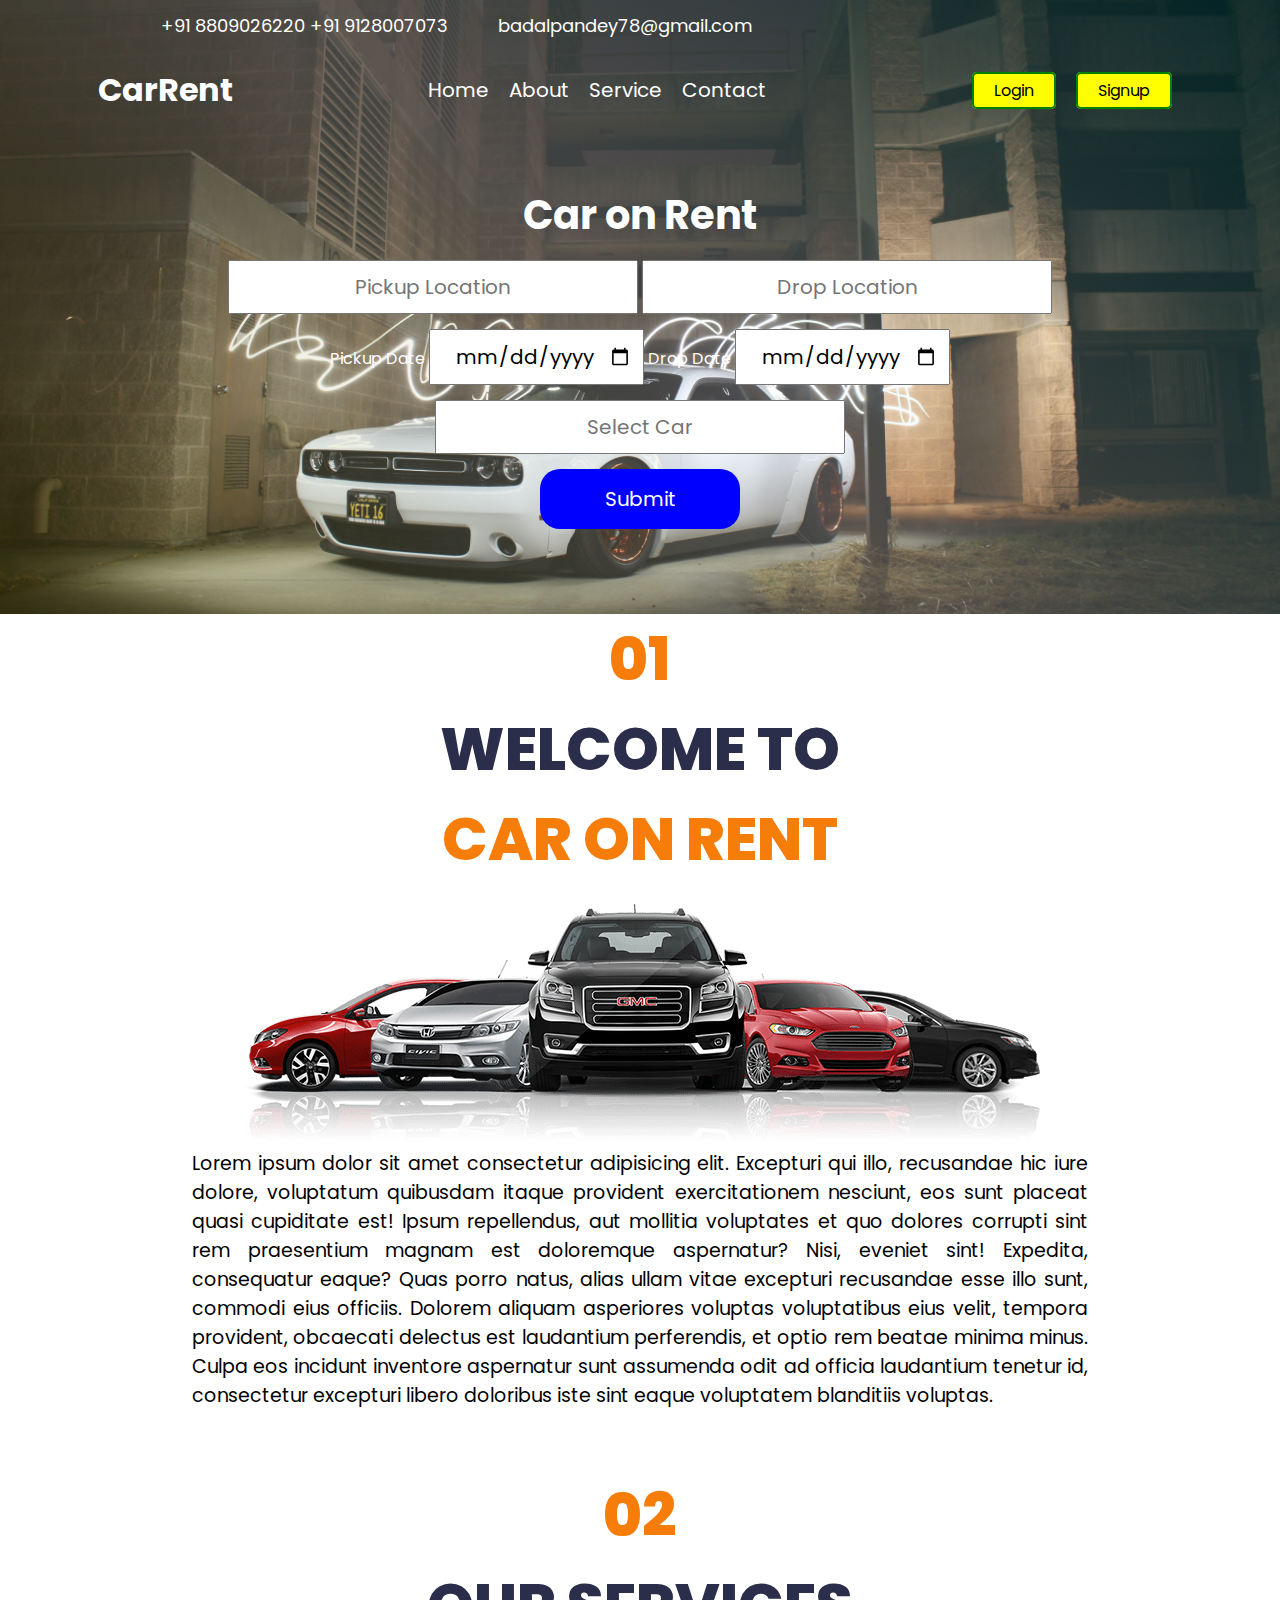
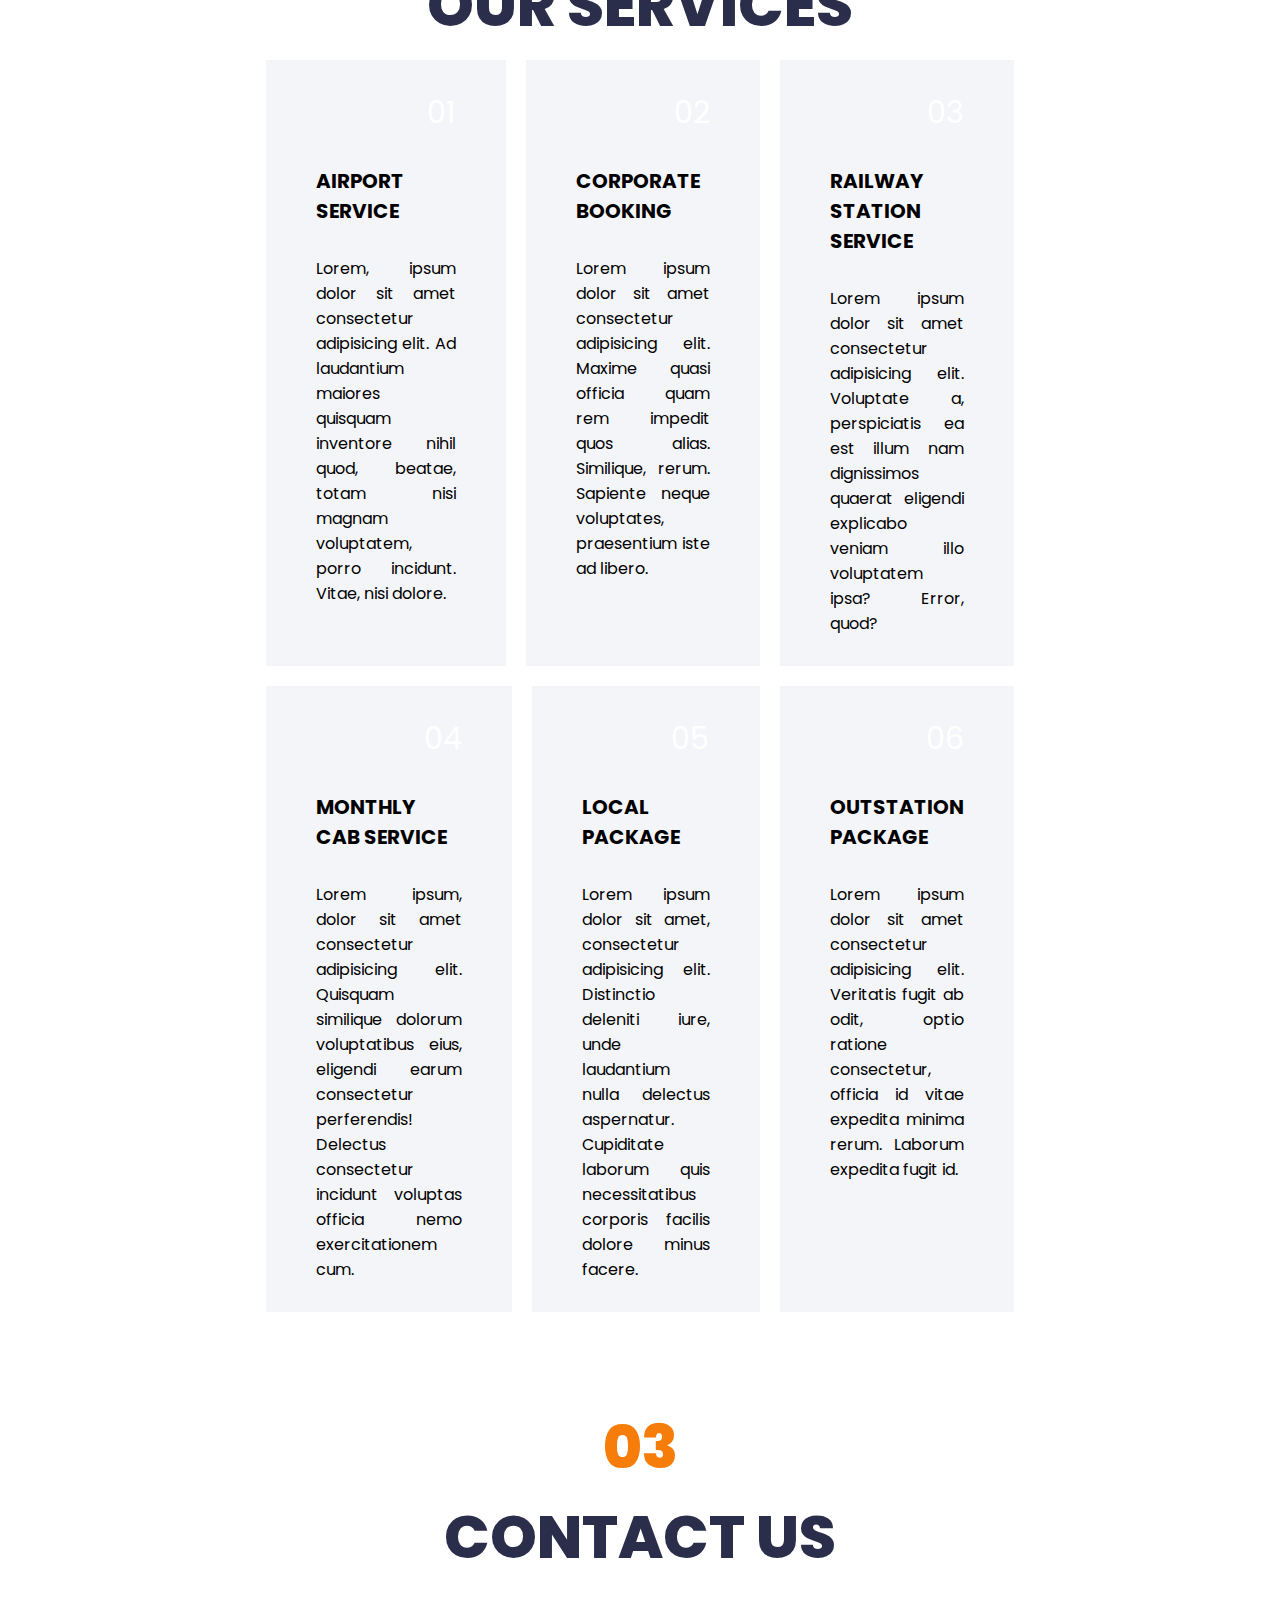
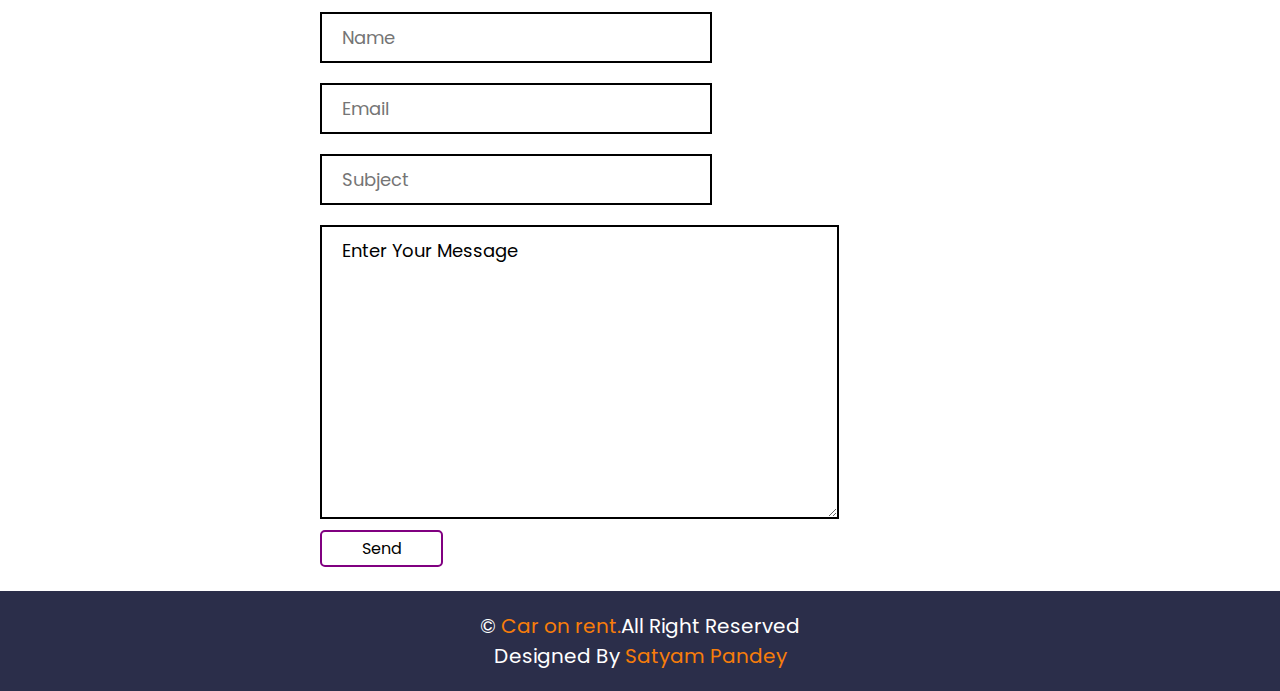
<file: index.html>
<!DOCTYPE html>
<html lang="en">

<head>
    <meta charset="UTF-8">
    <meta name="viewport" content="width=device-width, initial-scale=1.0">
    <!-- Fontawesome CDN Link-->
    <link rel="stylesheet" href="https://cdnjs.cloudflare.com/ajax/libs/font-awesome/6.4.2/css/all.min.css"
        integrity="sha512-z3gLpd7yknf1YoNbCzqRKc4qyor8gaKU1qmn+CShxbuBusANI9QpRohGBreCFkKxLhei6S9CQXFEbbKuqLg0DA=="
        crossorigin="anonymous" referrerpolicy="no-referrer" />
    <!-- End Fontawesome CDN Link-->
    <link rel="stylesheet" href="./css/style.css">
    <title>Car on Rent</title>
</head>

<body>
    <header>
        <div class="head-container">
            <!--Header Social Media Container-->
            <div class="s-m-container"> <!-- s-m => Social Media-->
                <div class="s-m">
                    <div class="left-s-m">
                        <div class="phone-number">
                            <i class="fa-solid fa-phone"></i>
                            <p class="dail-number">
                                <span class="c-n num1">+91 8809026220</span>
                                <span class="c-n num2">+91 9128007073</span>
                            </p>
                        </div>
                        <div class="email-contact-container">
                            <i class="fa-solid fa-envelope"></i>
                            <p class="email-contact">badalpandey78@gmail.com</p>
                        </div>
                    </div>
                    <div class="right-s-m">
                        <!-- s-m-i => Social Media Icon-->
                        <div class="s-m-i fb-icon">
                            <a href="#"><i class="fa-brands fa-facebook"></i></a>
                        </div>
                        <div class="s-m-i insta-icon">
                            <a href="#"><i class="fa-brands fa-instagram"></i></a>
                        </div>
                        <div class="s-m-i linkedin-icon">
                            <a href="#"><i class="fa-brands fa-linkedin"></i></a>
                        </div>
                        <div class="s-m-i twitter-icon">
                            <a href="#"><i class="fa-brands fa-twitter"></i></a>
                        </div>
                    </div>
                </div>
            </div>
            <!--End Header Social Media Container-->

            <!-- Header Logo and Login -->
            <div class="l-s-container"> <!-- l=> Logo && s => Signin-->
                <div class="l-s">
                    <div class="logo">
                        <h1 class="logo-submit">CarRent</h1>
                    </div>
                    <nav class="navmenu">
                        <ul class="navbar">
                            <li class="nav-item"><a href="#home" class="nav-link">Home</a></li>
                            <li class="nav-item"><a href="#about" class="nav-link">About</a></li>
                            <li class="nav-item"><a href="#service" class="nav-link">Service</a></li>
                            <li class="nav-item"><a href="#contact" class="nav-link">Contact</a></li>
                        </ul>
                    </nav>
                    <div class="l-s-btn">
                        <div class="login-btn-container">
                            <a href="./pages/login.html">Login</a>
                        </div>
                        <div class="signup-btn-container">
                            <a href="./pages/register.html">Signup</a>
                        </div>
                    </div>
                </div>
            </div>
            <!-- End Header Logo and Login -->
            <div class="search-container">
                <div class="inner-search-container">
                    <div class="caronrent-send-conatiner">
                        <h2 class="caronrent-text">Car on Rent </h2>
                    </div>
                    <div>
                        <input type="text" placeholder="Pickup Location">
                        <input type="text" placeholder="Drop Location">
                    </div>
                    <div>
                        <label for="date">Pickup Date</label>
                        <input type="date" placeholder="Pickup Date">

                        <label for="date">Drop Date</label>
                        <input type="date">
                    </div>
                    <div>
                        <input type="text" placeholder="Select Car">
                    </div>
                    <div>
                        <input type="submit" class="submit-btn">
                    </div>
                </div>
            </div>
        </div>
    </header>
    <main>
        <div class="main-container">
            <div class="about-conatiner" id="about">
                <div class="welcome-text-container">
                    <p class="welcome-text">
                        <span class="w-t-1">01</span>
                        <span class="w-t-2">Welcome to</span>
                        <span class="w-t-3">Car on Rent</span>
                    </p>
                </div>
                <div class="about-img-container">
                    <img src="./images/about.png" alt="Car Image" class="about-img">
                </div>
                <div class="about-desc-conatiner">
                    <div class="inner-about-desc">
                        <p class="about-detail">Lorem ipsum dolor sit amet consectetur adipisicing elit. Excepturi qui
                            illo,
                            recusandae hic iure dolore, voluptatum quibusdam itaque provident exercitationem nesciunt,
                            eos
                            sunt
                            placeat quasi cupiditate est! Ipsum repellendus, aut mollitia voluptates et quo dolores
                            corrupti
                            sint rem praesentium magnam est doloremque aspernatur? Nisi, eveniet sint! Expedita,
                            consequatur
                            eaque? Quas porro natus, alias ullam vitae excepturi recusandae esse illo sunt, commodi eius
                            officiis. Dolorem aliquam asperiores voluptas voluptatibus eius velit, tempora provident,
                            obcaecati
                            delectus est laudantium perferendis, et optio rem beatae minima minus. Culpa eos incidunt
                            inventore
                            aspernatur sunt assumenda odit ad officia laudantium tenetur id, consectetur excepturi
                            libero
                            doloribus iste sint eaque voluptatem blanditiis voluptas.
                        </p>
                    </div>
                </div>

            </div>
            <div class="service-container" id="service">
                <div class="serv-text-conatiner">
                    <p class="serv-text">
                        <span class="s-t-1">02</span>
                        <span class="s-t-2">Our Services</span>
                    </p>
                </div>
                <div class="serv-card-conatiner">
                    <div class="inner-serv-card-container">
                        <div class="serv-card-top">
                            <div class="s-c-t">
                                <div class="s-c-num">01</div>
                                <div class="s-c-head">AIRPORT SERVICE</div>
                                <div class="s-c-desc">Lorem, ipsum dolor sit amet consectetur adipisicing elit. Ad
                                    laudantium maiores quisquam inventore nihil quod, beatae, totam nisi magnam
                                    voluptatem, porro incidunt. Vitae, nisi dolore.
                                </div>
                            </div>
                            <div class="s-c-t">
                                <div class="s-c-num">02</div>
                                <div class="s-c-head">CORPORATE BOOKING</div>
                                <div class="s-c-desc">Lorem ipsum dolor sit amet consectetur adipisicing elit. Maxime
                                    quasi officia quam rem impedit quos alias. Similique, rerum. Sapiente neque
                                    voluptates, praesentium iste ad libero.

                                </div>
                            </div>
                            <div class="s-c-t">
                                <div class="s-c-num">03</div>
                                <div class="s-c-head">RAILWAY STATION SERVICE</div>
                                <div class="s-c-desc">Lorem ipsum dolor sit amet consectetur adipisicing elit. Voluptate
                                    a, perspiciatis ea est illum nam dignissimos quaerat eligendi explicabo veniam illo
                                    voluptatem ipsa? Error, quod?
                                </div>
                            </div>
                        </div>
                        <div class="serv-card-bottom">
                            <div class="s-c-b">
                                <div class="s-c-num">04</div>
                                <div class="s-c-head">MONTHLY CAB SERVICE</div>
                                <div class="s-c-desc">Lorem ipsum, dolor sit amet consectetur adipisicing elit. Quisquam
                                    similique dolorum voluptatibus eius, eligendi earum consectetur perferendis!
                                    Delectus consectetur incidunt voluptas officia nemo exercitationem cum.
                                </div>
                            </div>
                            <div class="s-c-b">
                                <div class="s-c-num">05</div>
                                <div class="s-c-head">LOCAL PACKAGE</div>
                                <div class="s-c-desc">Lorem ipsum dolor sit amet, consectetur adipisicing elit.
                                    Distinctio deleniti iure, unde laudantium nulla delectus aspernatur. Cupiditate
                                    laborum quis necessitatibus corporis facilis dolore minus facere.
                                </div>
                            </div>
                            <div class="s-c-b">
                                <div class="s-c-num">06</div>
                                <div class="s-c-head">OUTSTATION PACKAGE</div>
                                <div class="s-c-desc">Lorem ipsum dolor sit amet consectetur adipisicing elit. Veritatis
                                    fugit ab odit, optio ratione consectetur, officia id vitae expedita minima rerum.
                                    Laborum expedita fugit id.
                                </div>
                            </div>
                        </div>
                    </div>
                </div>
            </div>
            <div class="contact-form" id="contact">
                <div class="inner-contact-form">
                    <div class="contact-text-conatiner">
                        <p class="contact-text">
                            <span class="c-t-1">03</span>
                            <span class="c-t-2">Contact Us</span>
                        </p>
                    </div>
                    <form action="">
                        <div>
                            <input type="text" placeholder="Name">
                            <input type="text" placeholder="Email">
                        </div>
                        <div>
                            <input type="text" placeholder="Subject">
                        </div>
                        <div>
                            <textarea cols="30" rows="10">Enter Your Message</textarea>
                        </div>
                        <div class="send-btn-container">
                            <a href="#">Send</a>
                        </div>
                    </form>
                    
                </div>
            </div>
        </div>
    </main>
    <footer>
        <div class="foot-container">
            <div class="copyright">
                <p class="copyright-text">&copy; <span>Car on rent.</span>All Right Reserved</p>
                <p class="designed-by">
                    Designed By <span>Satyam Pandey</span>
                </p>
            </div>
        </div>
    </footer>
</body>

</html>
</file>
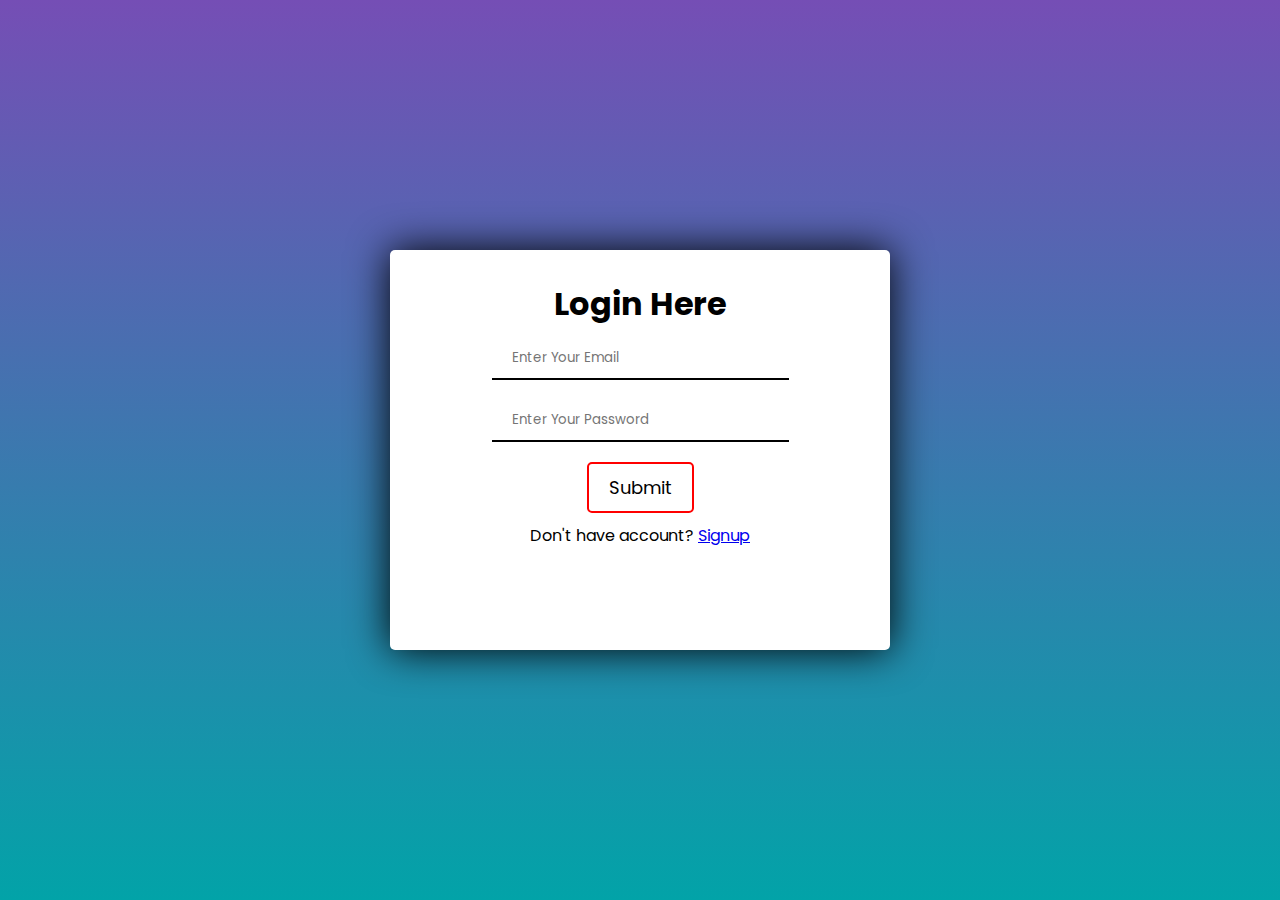
<file: pages/login.html>
<!DOCTYPE html>
<html lang="en">
<head>
    <meta charset="UTF-8">
    <meta name="viewport" content="width=device-width, initial-scale=1.0">
    <link rel="stylesheet" href="../css/login.css">
    <title>Login Page</title>
</head>
<body>
    <div class="login-main">
        <div class="login-container">
            <form action="" method="post" class="login-form">
                <div class="login-text-container">
                    <h1 class="login-text">Login Here</h1>
                </div>
                <div class="email">
                    <input type="email" name="email" id="email" placeholder="Enter Your Email">
                </div>
                <div class="email">
                    <input type="email" name="password" id="password" placeholder="Enter Your Password">
                </div>
                <div class="btn">
                    <input type="submit">
                </div>
                <div class="create-account">
                    <p class="crt-acc-text">Don't have account? <a href="../pages/register.html">Signup</a></p>
                </div>
            </form>
        </div>
    </div>
</body>
</html>
</file>
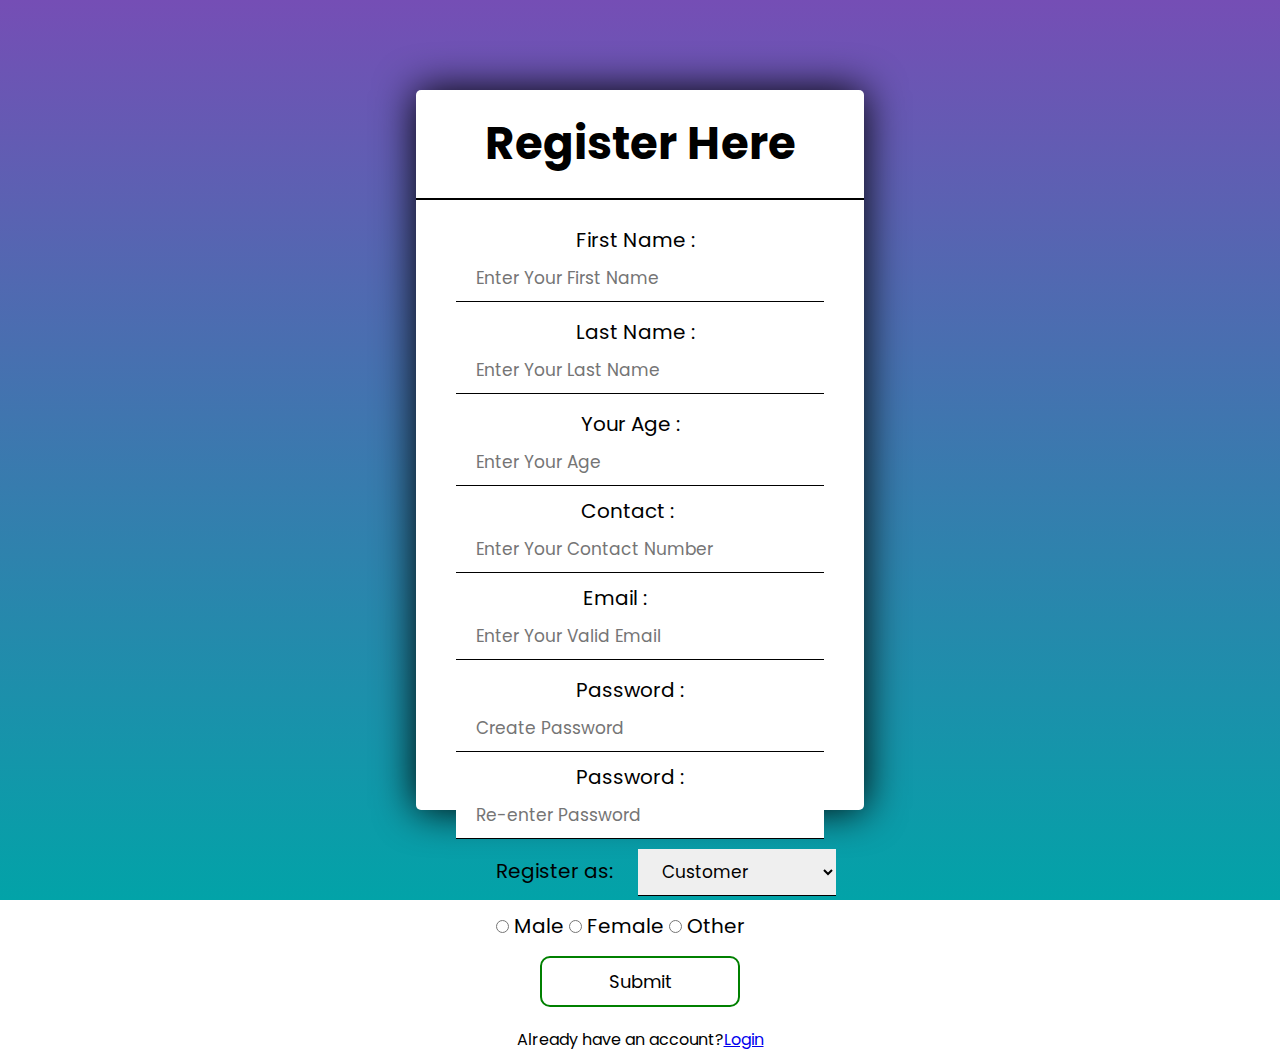
<file: pages/register.html>
<!DOCTYPE html>
<html lang="en">

<head>
    <meta charset="UTF-8">
    <meta name="viewport" content="width=device-width, initial-scale=1.0">
    <link rel="stylesheet" href="../css/register.css">
    <title>Registration</title>
</head>

<body>
    <div class="main">
        <div class="register-container">
            <div class="register-text-container">
                <h2 class="register-text">
                    Register Here
                </h2>
            </div>
            <form action="" method="post" id="form-register">
                <div class="fname">
                    <label for="fname">First Name : &nbsp;</label>
                    <input type="text" name="fname" id="fname" placeholder="Enter Your First Name" required>
                </div>
                <div class="lname">
                    <label for="lname">Last Name : &nbsp;</label>
                    <input type="text" name="lname" id="lname" placeholder="Enter Your Last Name" required>
                </div>
                <div class="age">

                    <label for="age">Your Age : &nbsp;&nbsp;&nbsp;</label>
                    <input type="text" name="age" id="age" placeholder="Enter Your Age" required>
                </div>
                <div class="mob-num">

                    <label for="contact">Contact : &nbsp;&nbsp;&nbsp;&nbsp;</label>
                    <input type="text" name="contact" id="contact" placeholder="Enter Your Contact Number" required>
                </div>
                <div class="email">
                    <label for="email">Email : &nbsp;&nbsp;&nbsp;&nbsp;&nbsp;&nbsp;&nbsp;&nbsp;&nbsp;</label>
                    <input type="email" name="email" id="email" placeholder="Enter Your Valid Email" required>
                </div>
                <div class="create-pass">
                    <label for="password">Password :&nbsp;&nbsp;&nbsp;&nbsp;</label>
                    <input type="password" name="password" id="password" placeholder="Create Password">
                </div>
                <div class="conf-pass">
                    <label for="c-password">Password :&nbsp;&nbsp;&nbsp;&nbsp;</label>
                    <input type="password" name="password" id="c-password" placeholder="Re-enter Password">
                </div>
                <div class="register-as">
                    <label for="cust-serv">Register as: &nbsp;&nbsp;&nbsp;</label>
                    <select name="cust-serv" id="cust-serv">
                        <option value="1">Customer</option>
                        <option value="2">Service Provider</option>
                    </select>
                </div>
                <div class="gender">
                    <input type="radio" name="gender" id="male" value="male">
                    <label for="male">Male</label>
                    <input type="radio" name="gender" id="female" value="female">
                    <label for="female">Female</label>
                    <input type="radio" name="gender" id="other" value="other">
                    <label for="other">Other</label>
                </div>
                <div class="btn">
                    <input type="submit" class="submit-btn">
                </div>
            </form>
            <div class="login">
                <p class="login-text">Already have an account?<a href="../pages/login.html">Login</a></p>
            </div>
        </div>
    </div>
</body>

</html>
</file>
<file: css/style.css>
@import url('https://fonts.googleapis.com/css2?family=Poppins:wght@300;400&display=swap');


* {
    margin: 0;
    padding: 0;
    box-sizing: border-box;
    font-family: 'Poppins', sans-serif;
}

a {
    text-decoration: none;
}

li {
    list-style: none;
}

.head-container {
    background: linear-gradient(45deg, rgba(121, 121, 19, 0.248), rgba(255, 255, 255, 0.258), rgba(4, 200, 207, 0.168)), url('../images/background\ car\ img.jpg');
    background-size: cover;
    background-repeat: no-repeat;
    background-position: center;
    color: white;
}

.s-m {
    height: 50px;
    /* background-color: red; */
}

.s-m,
.left-s-m,
.phone-number,
.email-contact-container,
.right-s-m {
    display: flex;
    justify-content: space-around;
    gap: 10px;
    align-items: center;
    font-size: 18px;
}

.left-s-m {
    gap: 40px;
}

.right-s-m {
    gap: 22px;
}

.fa-brands {
    color: white;
    font-size: 25px;
}

.l-s {
    height: 80px;
    /* background-color: green; */
    align-items: center;
    justify-content: center;
}

.l-s,
.navbar {
    display: flex;
    justify-content: space-around;
    text-align: center;
}

.navbar {
    gap: 20px;
}

.nav-link {
    color: white;
    font-size: 20px;
    transition: .5s ease-in-out;
}

.nav-link:hover {
    color: yellow;
}
.search-container{
    padding: 10px 0 40px 0 ;
}
.inner-search-container {
    margin: 45px;
    text-align: center;
    align-items: center;
}

.inner-search-container div {
    margin: 15px 20px;
}

.inner-search-container div input {
    padding: 10px;
    outline: none;
    text-align: center;
    font-size: 20px;
}

.inner-search-container div .submit-btn {
    outline: none;
    padding: 0px;
    height: 60px;
    width: 200px;
    border-radius: 20px;
    background: blue;
    color: white;
    border: none;
}

.inner-search-container .welcome-text-div {
    margin: 15px 0px;
    padding: 20px 0;
}

.caronrent-text{
    font-size: 40px;
}
.l-s-btn{
    display: flex;
}
.l-s-btn div a{
    padding: 5px 20px;
    margin: 0 10px ;
    border-radius: 5px;
    border: 2px solid green;
    color: black;
    background-color: yellow;
    transition: .5s ease-in-out;
}
.l-s-btn div a:hover{
    background-color: green;
    border: 2px solid yellow;
}

/* about section */
.welcome-text,.serv-text,.contact-text{
    display: flex;
    justify-content: center;
    align-items: center;
    flex-direction: column;
    text-transform: uppercase;
    font-weight: 800;
}
.w-t-1,.w-t-2,.w-t-3,.s-t-1,.s-t-2,.c-t-1,.c-t-2{
    font-size: 60px;
}
.w-t-1,.w-t-3,.s-t-1,.c-t-1{
    color: #F77D0A;
}
.w-t-2,.s-t-2,.c-t-2{
    color: #2B2E4A
}

.about-img-container{
    margin: 20px 0 0 0;
    text-align: center;
    /* background-color: pink; */
}
.about-img{
    text-align: center;
}
.inner-about-desc{
    width: 70%;
    margin: 0 auto;
}
.about-detail{
    font-size: 19px;
    text-align: justify;
}
/* End about section */


/* Service Section */
.service-container{
    padding: 30px 0 30px 0;
    margin: 30px 0 30px 0;
}
.inner-serv-card-container{
    width: 60%;
    margin: 0 auto;
}
.serv-card-top,.serv-card-bottom{
    display: flex;
    text-align: justify;
}
.serv-card-top div,.serv-card-bottom div{
    padding: 10px 20px;
    margin: 10px ;
    background: #F4F5F8;
    transition: .5s;
}

.s-c-num{
    text-align: right;
    color: white;
    font-size: 30px;
}
.s-c-head{
    font-weight: bold;
    font-size: 20px;
}
/* End Service Section */

/* Contact form */
.inner-contact-form{
    width: 50%;
    margin: 0 auto;
    
}
.inner-contact-form form div input,textarea{
    padding: 10px 20px;
    margin: 10px 0;
    border: 2px solid black;
    font-size: 18px;
    color: black;
}
.send-btn-container a{
    border: 2px solid purple;
    padding: 5px 40px;
    border-radius: 5px;
    color: black;
    transition: .5s;
}
.send-btn-container a:hover{
    background-color: purple;
}
.contact-text{
    display: flex;
    flex-direction: column;
    justify-content: center;
    align-items: center;
    padding: 20px 0;
}
/* End Contact form */

/* Footer */
.foot-container{
    background-color: #2B2E4A;
    padding: 20px 0;
    margin-top: 30px;
    color: white;
    font-size: 20px;
}
.copyright{
    text-align: center;
}
.copyright-text span, .designed-by span{
    color: #F77D0A;
}
/* End Footer */
</file>
<file: css/login.css>
@import url('https://fonts.googleapis.com/css2?family=Poppins:wght@300;400&display=swap');


* {
    margin: 0;
    padding: 0;
    box-sizing: border-box;
    font-family: 'Poppins', sans-serif;
}
.login-container{
    display: flex;
    justify-content: center;
    align-items: center;
    background: linear-gradient(#754eb5,#02a3a8);
    height: 100vh;
    width: 100%;
}
.login-form{
    background-color: white;
    height: 400px;
    width: 500px;
    text-align: center;
    padding: 30px 0 0 0;
    border-radius: 5px;
    box-shadow: 0px 0px 40px;
}
.login-form input{
    padding: 10px 20px;
    margin: 10px 0;
    outline: none;
    border: none;
    background: transparent;
    border-bottom: 2px solid black;
}
.login-form .btn input{
    border: 2px solid red;
    border-radius: 5px;
    font-size: 18px;
    cursor: pointer;
    transition: .5s ease-in-out;
}
.login-form .btn input:hover{
    background-color: green;
    border:  2px solid green;
}
</file>
<file: css/register.css>
@import url('https://fonts.googleapis.com/css2?family=Poppins:wght@300;400&display=swap');

* {
    margin: 0;
    padding: 0;
    box-sizing: border-box;
    font-family: 'Poppins', sans-serif;
}
.main{
    background: linear-gradient(#754eb5,#02a3a8);
    height: 100vh;
    width: 100%;
    display: flex;
    justify-content: center;
    align-items: center;
}
.register-container{
    background-color: white;
    height: 80vh;
    width: 35vw;
    box-shadow: 0px 0px 40px;
    border-radius: 5px;
}
.register-text-container{
    /* background-color: red; */
    text-align: center;
    padding: 20px 0;
    font-size: 30px;
    border-bottom: 2px solid black;
}
#form-register{
    /* background-color: yellow; */
    margin: 20px 0;
    text-align: center;
    font-size: 20px;
}
.fname,.lname,.age,.email,.create-pass,.conf-pss,.gender{
    /* background-color: teal; */
    margin: 5px 0;
    padding: 5px 0;
}
.register-as,.gender{
    text-align: left;
    padding-left: 80px;
    margin-top: 10px;
}
#form-register input,select{
    padding: 10px 20px;
    font-size: 17px;
    border: none;
    outline: none;
    border-bottom: 1px solid black;

}
.btn{
    margin: 10px 0;
}
#form-register .submit-btn{
    padding: 10px 0;
    font-size: 18px;
    width: 200px;
    border:2px solid green;
    outline: none;
    border-radius: 10px;
    background: transparent;
    transition: .5s ease-in-out;
    cursor: pointer;
}

#form-register .submit-btn:hover{
    background-color: yellow;
    border: 2px solid yellow;
}
.login{
    text-align: center;
}
</file>
